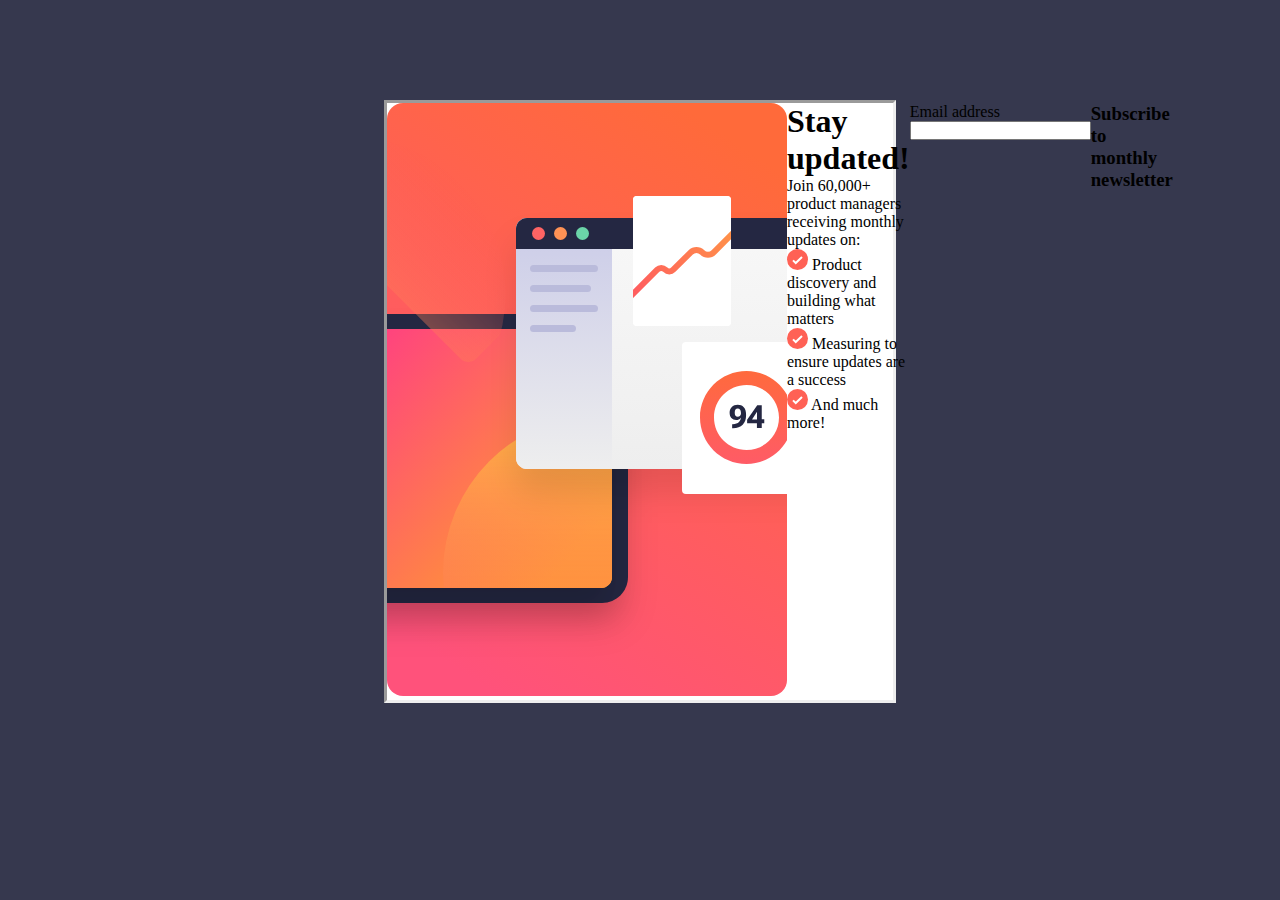
<file: newroject/index.html>
<!DOCTYPE html>
<html lang="en">
<head>
  <meta charset="UTF-8">
  <meta name="viewport" content="width=device-width, initial-scale=1.0"> <!-- displays site properly based on user's device -->
  <link rel="stylesheet" href="style.css">
  <link rel="icon" type="image/png" sizes="32x32" href="./assets/images/favicon-32x32.png">
  
  <title>Frontend Mentor | Newsletter sign-up form with success message</title>

  <!-- Feel free to remove these styles or customise in your own stylesheet 👍 -->
  
</head>
<body>
  <div class="main">
    <div class="right" >
      <img src="./assets/images/illustration-sign-up-desktop.svg" alt="image" >
    </div>
    <div class="left">
      <h1> Stay updated!</h1>
      <p>Join 60,000+ product managers receiving monthly updates on:</p>

      <p><svg xmlns="http://www.w3.org/2000/svg" width="21" height="21" viewBox="0 0 21 21"><g fill="none"><circle cx="10.5" cy="10.5" r="10.5" fill="#FF6155"/><path stroke="#FFF" stroke-width="2" d="M6 11.381 8.735 14 15 8"/></g></svg> Product discovery and building what matters </p>
      <p><svg xmlns="http://www.w3.org/2000/svg" width="21" height="21" viewBox="0 0 21 21"><g fill="none"><circle cx="10.5" cy="10.5" r="10.5" fill="#FF6155"/><path stroke="#FFF" stroke-width="2" d="M6 11.381 8.735 14 15 8"/></g></svg> Measuring to ensure updates are a success</p>
      <p><svg xmlns="http://www.w3.org/2000/svg" width="21" height="21" viewBox="0 0 21 21"><g fill="none"><circle cx="10.5" cy="10.5" r="10.5" fill="#FF6155"/><path stroke="#FFF" stroke-width="2" d="M6 11.381 8.735 14 15 8"/></g></svg> And much more! </p>    
    </div>
    <br>
    <div class="foot">
      <label for="em">Email address</label>
      <br>
      <input type="text" name="email@company.com" id="em">
      
    </div>

    <div class="fotter">
      <h3>Subscribe to monthly newsletter</h3>
    </div>
  </div>
  </div>
</body>
</html>
</file>
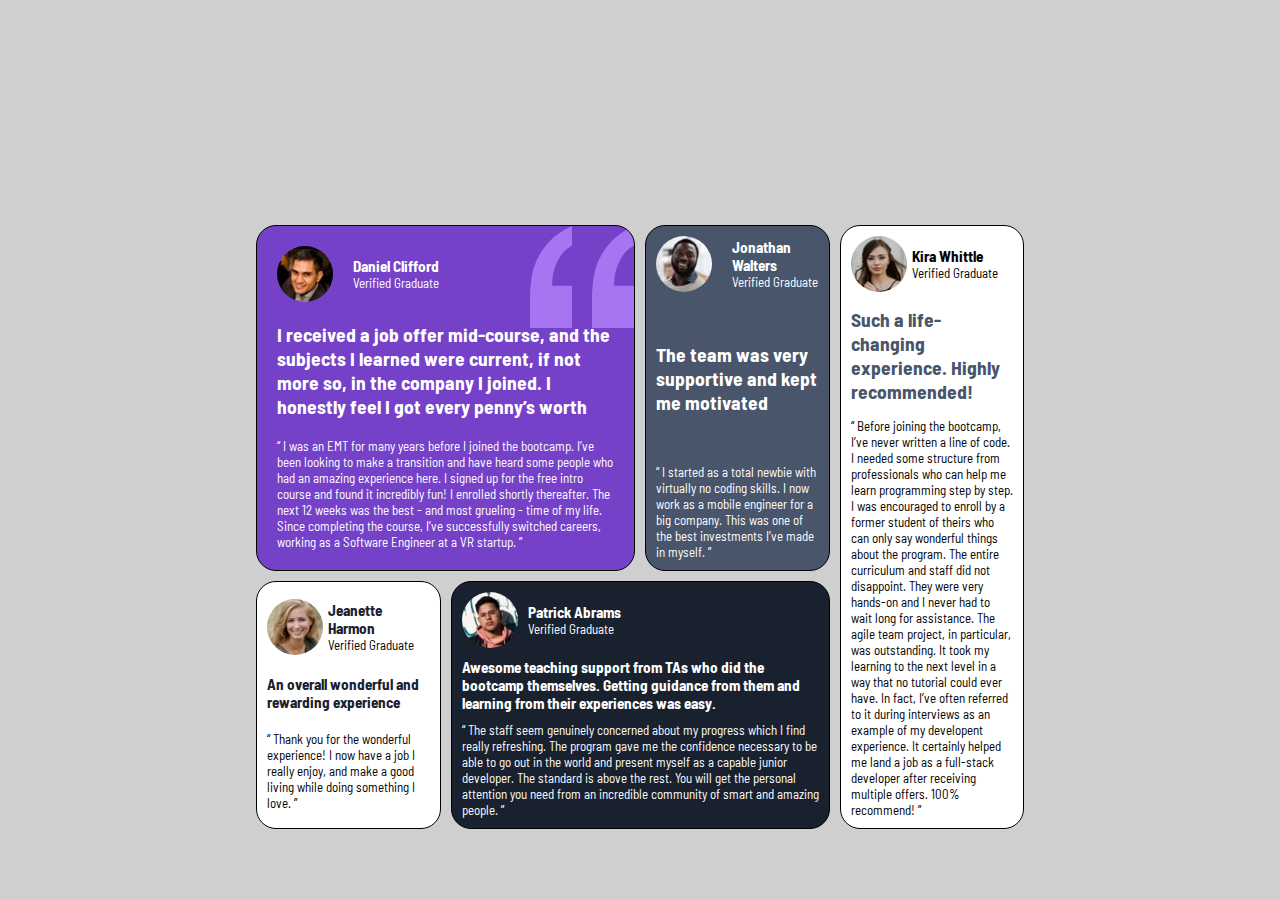
<file: projects/frontendmentor2/index.html>
<!DOCTYPE html>
<html lang="en">
<head>
  <meta charset="UTF-8">
  <meta name="viewport" content="width=device-width, initial-scale=1.0"> <!-- displays site properly based on user's device -->

  <link rel="icon" type="image/png" sizes="32x32" href="./images/favicon-32x32.png">
  
  <title>Frontend Mentor | [Challenge Name Here]</title>

  <!-- Feel free to remove these styles or customise in your own stylesheet 👍 -->
<link rel="stylesheet" href="./style.css">
</head>
<body> 
<div class="container">
  <div class="box box1">
    <div class="top">
      <img src="./images/image-daniel.jpg" alt="daniel">
      <div class="avatar">
        <h3>Daniel Clifford</h3>
        <p>Verified Graduate</p>
      </div>
    </div>
    <h2>I received a job offer mid-course, and the subjects I learned were current, if not more so, 
  in the company I joined. I honestly feel I got every penny’s worth</h2>
    <p>“ I was an EMT for many years before I joined the bootcamp. I’ve been looking to make a 
  transition and have heard some people who had an amazing experience here. I signed up 
  for the free intro course and found it incredibly fun! I enrolled shortly thereafter. 
  The next 12 weeks was the best - and most grueling - time of my life. Since completing 
  the course, I’ve successfully switched careers, working as a Software Engineer at a VR startup. ”</p>
  </div>
  <div class="box box2">
    <div class="top2">
      <img src="./images/image-jonathan.jpg" alt="Jonathan">
      <div class="avator1">
        <h3>Jonathan Walters</h3>
        <p> Verified Graduate</p>
      </div>
     
    </div>
    <h2>The team was very supportive and kept me motivated</h2>
  “ I started as a total newbie with virtually no coding skills. I now work as a mobile engineer 
  for a big company. This was one of the best investments I’ve made in myself. ”
  </div>
  <div class="box box3">
    <div class="top3">
      <img src="./images/image-kira.jpg" alt="kira">
      <div class="avator2">
      <h3>Kira Whittle</h3>
      <p>Verified Graduate</p></div>
    </div>
    <h2>Such a life-changing experience. Highly recommended!</h2>
  
    “ Before joining the bootcamp, I’ve never written a line of code. I needed some structure from 
    professionals who can help me learn programming step by step. I was encouraged to enroll by a former 
    student of theirs who can only say wonderful things about the program. The entire curriculum and staff 
    did not disappoint. They were very hands-on and I never had to wait long for assistance. The agile team 
    project, in particular, was outstanding. It took my learning to the next level in a way that no tutorial 
    could ever have. In fact, I’ve often referred to it during interviews as an example of my developent 
    experience. It certainly helped me land a job as a full-stack developer after receiving multiple offers. 
    100% recommend! ”
    
  </div>
  <div class="box box4">
    <div class="top4">
      <img src="./images/image-jeanette.jpg" alt="jeanette">
      <div class="avator3">
        <h3>Jeanette Harmon</h3>
        <p>Verified Graduate</p>
      </div>

    </div>
     <h3>An overall wonderful and rewarding experience</h3>

  “ Thank you for the wonderful experience! I now have a job I really enjoy, and make a good living 
  while doing something I love. ”


  </div>
  <div class="box box5">
    <div class="top5">
      <img src="./images/image-patrick.jpg" alt="patrick">
      <div class="avator4">
        <h3>Patrick Abrams</h3>
        <p> Verified Graduate</p>
      </div>
    </div>
    <h3>Awesome teaching support from TAs who did the bootcamp themselves. Getting guidance from them and 
      learning from their experiences was easy.
    </h3>
    “ The staff seem genuinely concerned about my progress which I find really refreshing. The program 
    gave me the confidence necessary to be able to go out in the world and present myself as a capable 
    junior developer. The standard is above the rest. You will get the personal attention you need from 
    an incredible community of smart and amazing people. ”
  </div>
</div>
</body>
</html>
</file>
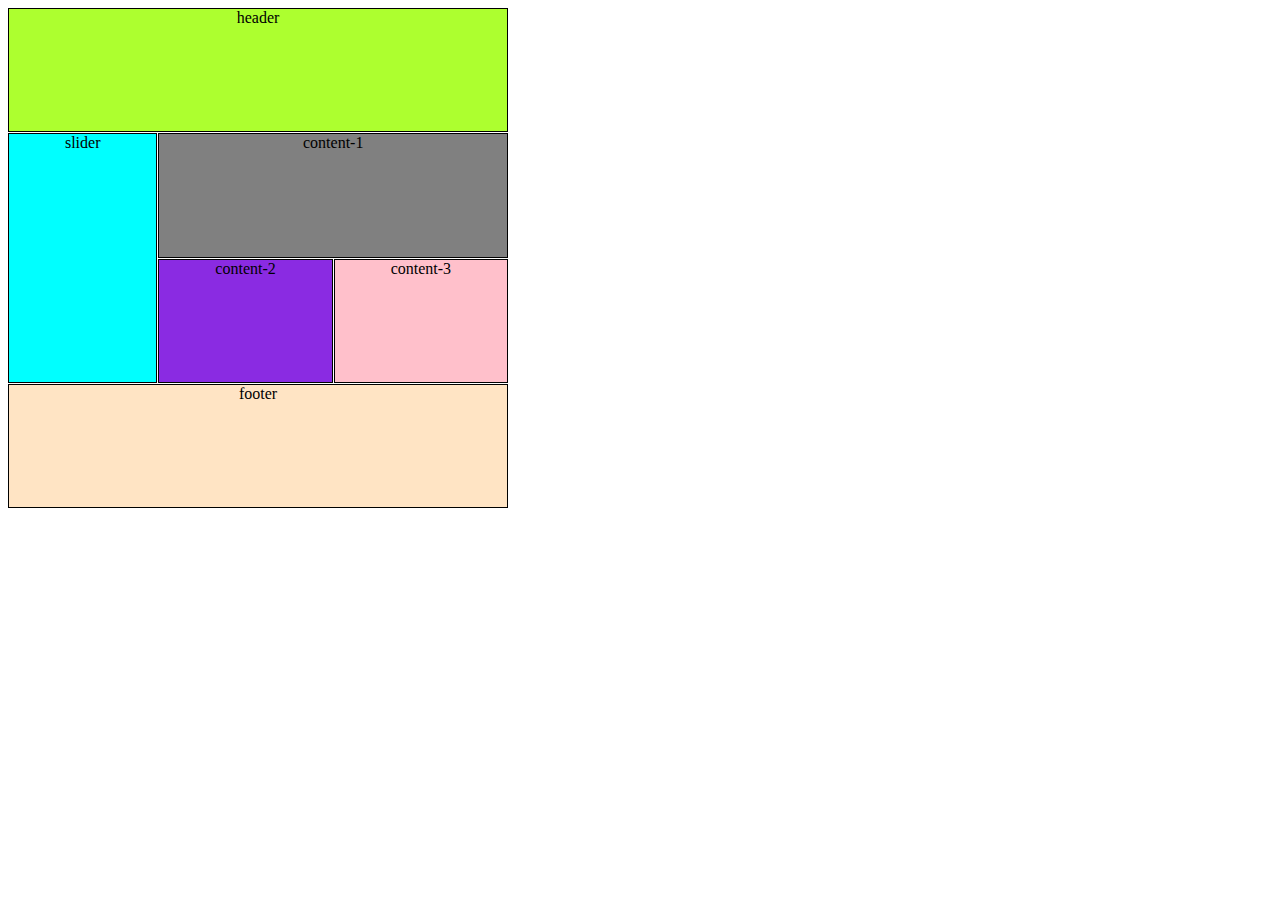
<file: projects/taskgrid/index.html>
<!DOCTYPE html>
<html lang="en">
<head>
    <meta charset="UTF-8">
    <meta name="viewport" content="width=device-width, initial-scale=1.0">
    <title>Grid</title>
    <link rel="stylesheet" href="style.css">
</head>
<body>
    <div class="container">
        <div class="box box1">header</div>
        <div class="box box2">slider</div>
        <div class="box box3">content-1</div>
        <div class="box box4">content-2</div>
        <div class="box box5">content-3</div>
        <div class="box box6">footer</div>
        
    </div>
</body>
</html>
</file>
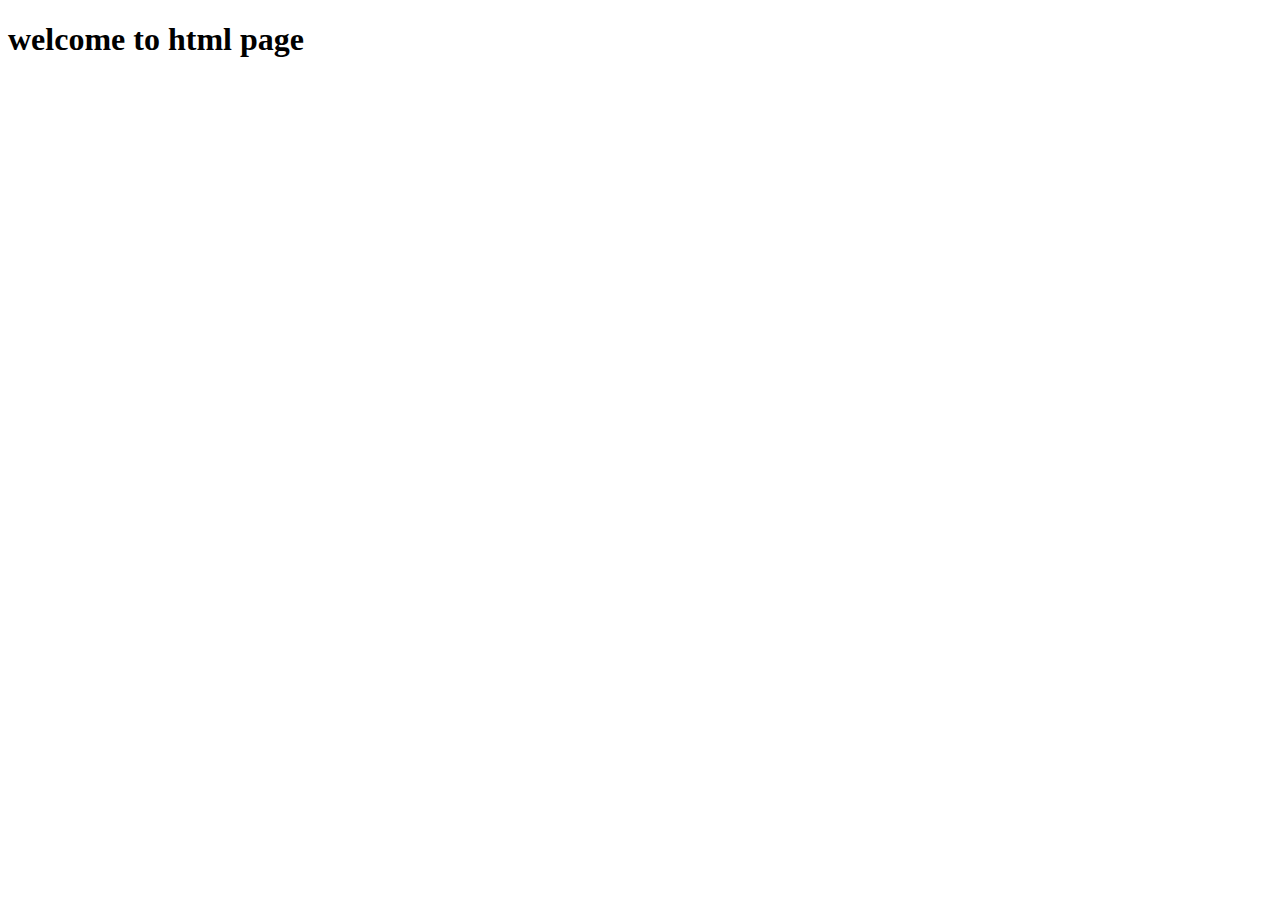
<file: HTML.html>
<!DOCTYPE html>
<html lang="en">
<head>
    <meta charset="UTF-8">
    <meta name="viewport" content="width=device-width, initial-scale=1.0">
    <title>Document</title>
</head>
<body>
    <h1>welcome to html page</h1>
</body>
</html>
</file>
<file: newroject/style.css>
*{
    margin: 0;
    padding: 0;
    box-sizing: border-box;
}
body{
    background-color:  hsl(235, 18%, 26%);
    justify-content: center;
    align-items: center;
    padding: 100px;
    height: 100vh;
    width: 100vw;
}
.main{
    background-color: hsl(0, 0%, 100%);
    height: 4z0vh;
    width: 40vw;
    display:flex ;
    justify-self: center;
    align-self: center;
    border-style:inset;
}
.right{
    font-size:16px ;
    position:right;
    
}
</file>
<file: projects/frontendmentor2/style.css>
@import url('https://fonts.googleapis.com/css2?family=Barlow+Semi+Condensed:ital,wght@0,100;0,200;0,300;0,400;0,500;0,600;0,700;0,800;0,900;1,100;1,200;1,300;1,400;1,500;1,600;1,700;1,800;1,900&display=swap');

*{
    margin: 0;
    padding: 0;
    box-sizing: border-box;
      font-family: "Barlow Semi Condensed", sans-serif;
}
body{
    display: flex;
    justify-content: center;
    align-items: center;
    height: 100vh;
    font-size: 13px;
    background-color:  hsl(0, 0%, 81%);
}
.container{
    display: grid;
    grid-template-columns: repeat(4,1fr);
    height: 50vh;
    width: 60vw;
    gap: 10px;
}
.box{
    border: 1px solid black;
}
.box1{
grid-column:1/3;
grid-row: 1/2;
background-color: hsl(263, 55%, 52%);
border-radius: 20px;
background-image: url('./images/bg-pattern-quotation.svg');
background-repeat: no-repeat;
background-position:top right;
color: white;
padding: 20px;
display: flex;
gap: 20px;
flex-direction: column;
justify-content: space-between;
}
.top{
    display: flex;
    
    align-items: center;
    gap: 20px;
}
.top img{
    border-radius: 50%;
}
.top>p{
    color: hsl(210, 46%, 95%);
}
.box2{
grid-column:3/4;
grid-row:1/2;
background-color: hsl(217, 19%, 35%);
border-radius: 20px;
background-position: top-right;
color: white;
padding: 10px;
display:flex ;
gap: 10px;
flex-direction: column;
justify-content: space-between;
}
.top2{
   display: flex;
 align-items: center;
 gap: 20px;
 
}
.top2 img{
    border-radius: 50%;
}
.box3{
    grid-column: 4/5;
    grid-row: 1/3;
    background-color: hsl(0, 0%, 100%);
    border-radius: 20px;
    background-position: top-right;
    padding: 10px;
    display:flex ;
    gap: 10px;
    flex-direction: column;
    justify-content: space-between;
    }
    .top3{
        display: flex;
        align-items: center;
        gap: 5px;
    }
    .top3 img{
        border-radius: 50%;
    }

    .box3 h2{
        color: hsl(217, 19%, 35%);
       
    }
    .box4{
    grid-row: 2/3;
    grid-column: 1/2;
    background-color:hsl(0, 0%, 100%) ;
    border-radius: 20px;
    background-position: top-right;
    padding: 10px;
    gap: 20px;  
    justify-content: center;
    display: flex;
    flex-direction: column;
    }
    .top4{
        display: flex;
        gap: 5px;
        align-items: center;
        
    }
    .top4 img{
        border-radius: 50%;
    }
    .box4 h3{
        color: hsl(219, 29%, 14%);
    }

    .box5{
    grid-column: 2/4;
    grid-row: 2/3;
    background-color:  hsl(219, 29%, 14%);
    border-radius: 20px;
    background-position: top-right;
    color: white;
    padding: 10px;
    gap: 10px;
    justify-content: center;
    display: flex;
    flex-direction: column;
    }
    .top5{
        display: flex;
        gap: 10px;
        align-items: center;
    }
    .top5 img{
        border-radius: 50%;

    }
</file>
<file: projects/taskgrid/style.css>
*{
    margin: 50;
    padding: 50;
    box-sizing: border-box;
    
}
.container{
    width: 500px;
    height: 500px;
    display: grid;
    gap: 1px;
 
}
.box{
      border: 1px solid black;
      
}
.box1{
    display: flex;
    justify-content: center;
    background-color: greenyellow;
    grid-column-start: 1;
    grid-column-end: 4;
}
.box2{
    display: flex;
    justify-content: center;
    background-color: aqua;
    grid-row-start:2 ;
    grid-row-end: 4;
}
.box3{
    display: flex;
    justify-content: center;
    display: flex;
    justify-content: center;
    background-color:grey;
    grid-column-start: 2;
    grid-column-end: 4;
}
.box6{
    display: flex;
    justify-content: center;
    background-color: bisque;
    grid-column-start: 1;
    grid-column-end:4;
}
.box4{
    display: flex;
    justify-content: center;
    background-color: blueviolet;
}
.box5{
    display: flex;
    justify-content: space-around;
    background-color: pink ;
}
</file>
